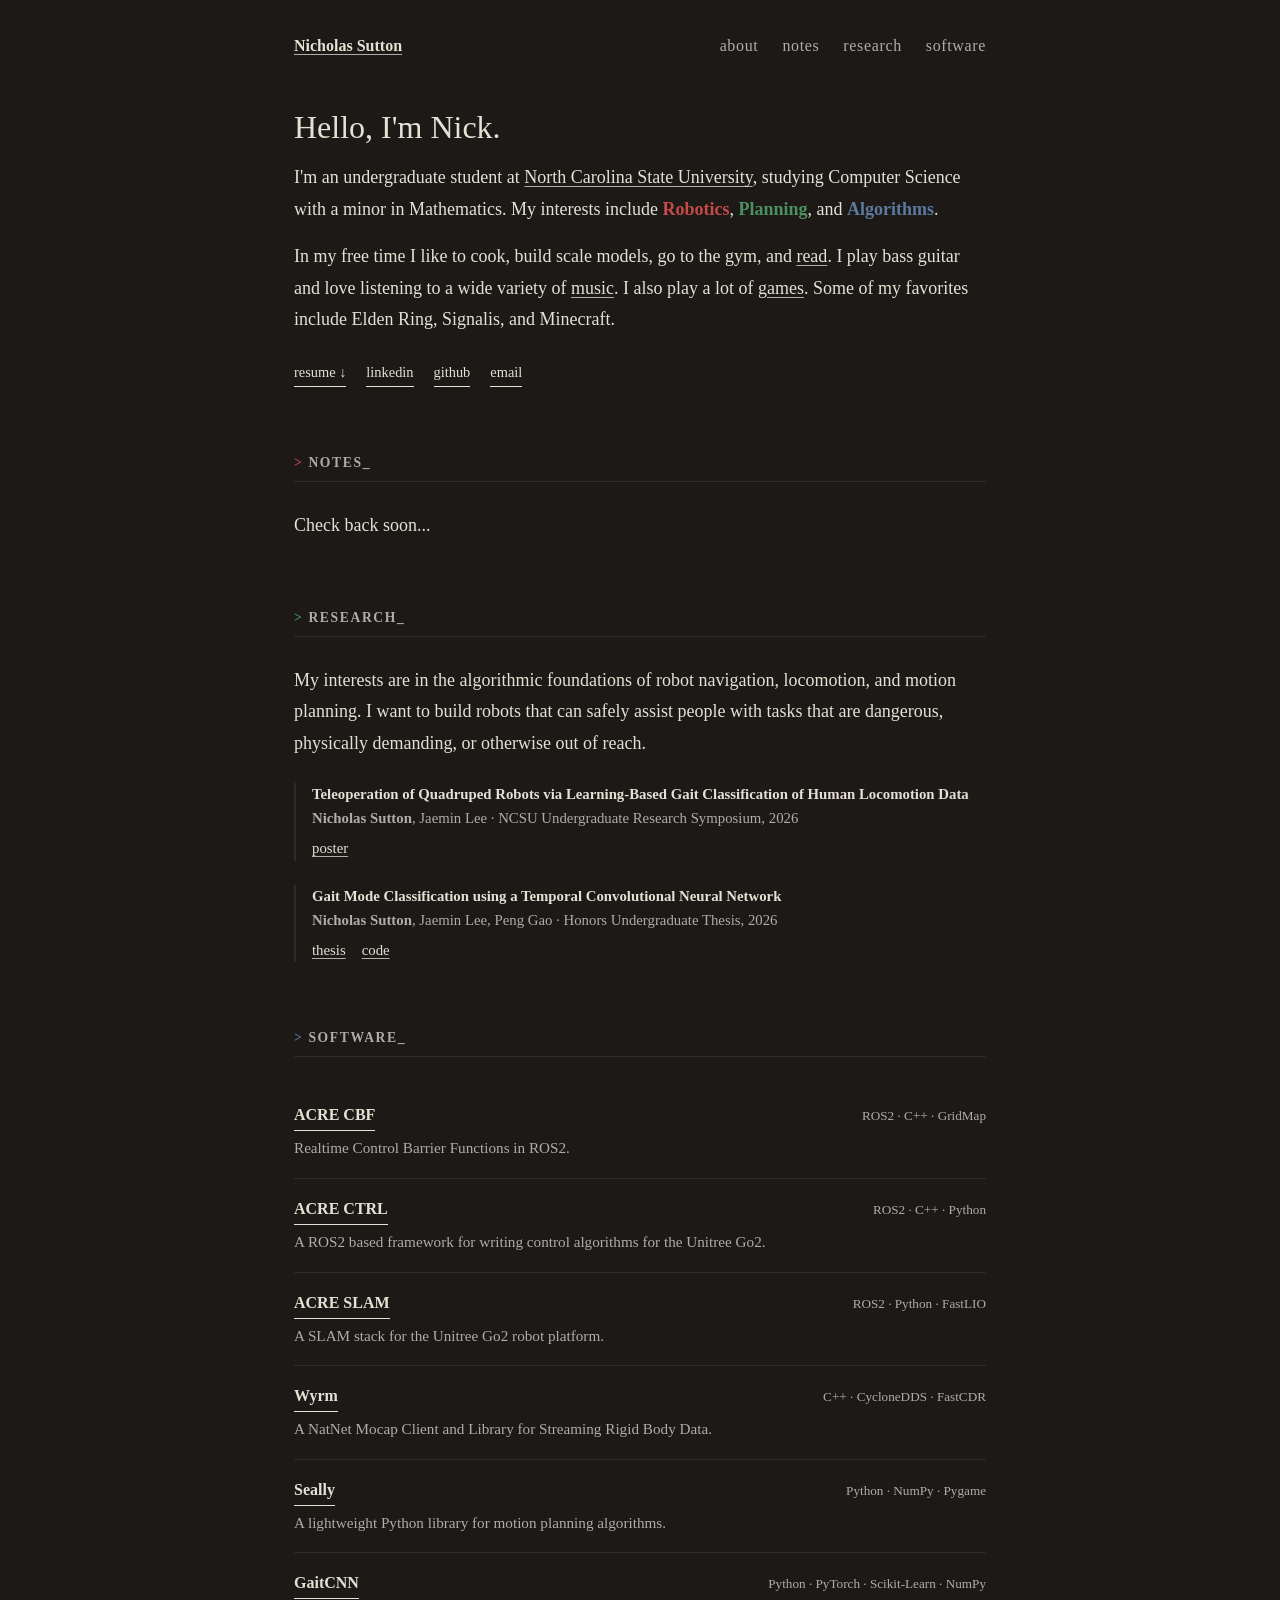
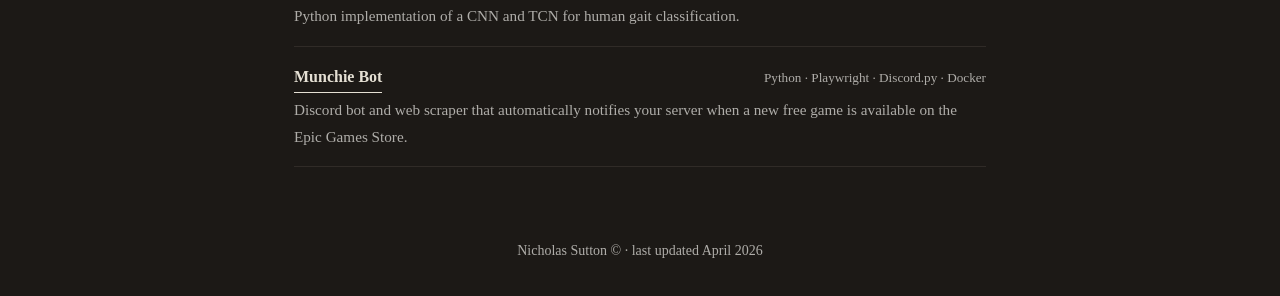
<file: index.html>
<!DOCTYPE html>
<html lang="en">
<head>
    <meta charset="UTF-8">
    <meta name="viewport" content="width=device-width, initial-scale=1.0">
    <title>Nicholas Sutton</title>
    <link rel="shortcut icon" type="image/x-icon" href="./assets/icons/favicon.ico" />
    <link rel="stylesheet" href="styles/styles.css">
</head>
<body>
    <!-- Hello Stranger -->
    <header>
        <nav>
            <a href="/" class="site-name">Nicholas Sutton</a>
            <div class="nav-links">
                <a href="#about" class=".nav-link-r">about</a>
                <a href="#notes">notes</a>
                <a href="#research">research</a>
                <a href="#software">software</a>
            </div>
        </nav>
    </header>

    <main>
        <section id="about">
            <div class="about-layout">
                <div class="about-text">
                    <h1>Hello, I'm Nick.</h1>
                    <p>I'm an undergraduate student at <a href="https://www.csc.ncsu.edu/">North Carolina State
                        University</a>, studying Computer Science with a minor in Mathematics. 
                        My interests include 
                        <span class="kw-r">Robotics</span>,
                        <span class="kw-g">Planning</span>, and
                        <span class="kw-b">Algorithms</span>.
                    </p>

                    <p>In my free time I like to cook, build scale models, go to the gym, and
                        <a href="https://www.goodreads.com/user/show/190561458-nicholas">read</a>. I play
                        bass guitar and love listening to a wide variety of
                        <a href="https://open.spotify.com/user/orange_oats?si=d898cb65fbd44dd7">music</a>. I also play
                        a lot of <a href="https://backloggd.com/u/Oats_/">games</a>. Some of my favorites include Elden Ring, Signalis, and Minecraft.
                    </p>

                    <div class="contact-row">
                        <a href="./assets/docs/nwsutton_resume.pdf" download="Nicholas_Sutton_Resume.pdf">resume ↓</a>
                        <a href="https://www.linkedin.com/in/nwsutton/" target="_blank">linkedin</a>
                        <a href="https://github.com/nick-Sutton" target="_blank">github</a>
                        <a href="mailto:nicksutton46@gmail.com">email</a>
                    </div>
                </div>

                <!-- I am Working on the Photo -->
                <!--<img src="assets/images/test.jpg" alt="Nick Image" class="headshot">-->

            </div>
        </section>

        <hr>

        <section id="notes">
            <h2><span class="kw-r">></span> Notes_</h2>
            <P>Check back soon...</P>
            <!--
            <div class="post-list">
                <a href="/notes/grad.html" class="post">
                    <span class="post-title">My Jounrey to Graduate School</span>
                    <span class="post-date">2026-04</span>
                </a>
            </div>
            -->
        </section>

        <hr>

        <section id="research">
            <h2><span class="kw-g">></span> Research_</h2>
            <p>My interests are in the algorithmic foundations of robot navigation, locomotion, and motion planning.
                I want to build robots that can safely assist people with tasks that are dangerous, physically demanding, or otherwise out
                of reach.</p>
            <div class="citation">
                <span class="cite-title">Teleoperation of Quadruped Robots via Learning-Based Gait Classification of Human Locomotion Data</span><br>
                <span class="cite-meta"><b>Nicholas Sutton</b>, Jaemin Lee · NCSU Undergraduate Research Symposium, 2026</span><br>
                <div class="cite-links">
                    <a href="assets/docs/nwsutton_poster.pdf" target="_blank">poster</a>
                </div>
            </div>
            <div class="citation">
                <span class="cite-title">Gait Mode Classification using a Temporal Convolutional Neural Network</span><br>
                <span class="cite-meta"><b>Nicholas Sutton</b>, Jaemin Lee, Peng Gao · Honors Undergraduate Thesis, 2026</span><br>
                <div class="cite-links">
                    <a href="assets/docs/nwsutton_paper.pdf" target="_blank">thesis</a>
                    <a href="https://github.com/nick-Sutton/GaitCNN" target="_blank">code</a>
                </div>
            </div>
        </section>

        <hr>

        <section id="software">
            <h2><span class="kw-b">></span> Software_</h2>

            <div class="project-list">

                <div class="project">
                    <div class="project-header">
                        <a href="https://github.com/ACRE-Lab-NCSU/acre_cbf" target="_blank" class="project-name">ACRE CBF</a>
                        <span class="project-tags">ROS2 · C++ · GridMap</span>
                    </div>
                    <p>Realtime Control Barrier Functions in ROS2.</p>
                </div>

                <div class="project">
                    <div class="project-header">
                        <a href="https://github.com/ACRE-Lab-NCSU/acre_ctrl" target="_blank" class="project-name">ACRE CTRL</a>
                        <span class="project-tags">ROS2 · C++ · Python</span>
                    </div>
                    <p>A ROS2 based framework for writing control algorithms for the Unitree Go2.</p>
                </div>

                <div class="project">
                    <div class="project-header">
                        <a href="https://github.com/ACRE-Lab-NCSU/acre_slam" target="_blank" class="project-name">ACRE SLAM</a>
                        <span class="project-tags">ROS2 · Python · FastLIO</span>
                    </div>
                    <p>A SLAM stack for the Unitree Go2 robot platform.</p>
                </div>

                <div class="project">
                    <div class="project-header">
                        <a href="https://github.com/nick-Sutton/wyrm" target="_blank" class="project-name">Wyrm</a>
                        <span class="project-tags">C++ · CycloneDDS · FastCDR</span>
                    </div>
                    <p>A NatNet Mocap Client and Library for Streaming Rigid Body Data.</p>
                </div>

                <div class="project">
                    <div class="project-header">
                        <a href="https://nick-sutton.github.io/Seally/" target="_blank" class="project-name">Seally</a>
                        <span class="project-tags">Python · NumPy · Pygame</span>
                    </div>
                    <p>A lightweight Python library for motion planning algorithms.</p>
                </div>

                <div class="project">
                    <div class="project-header">
                        <a href="https://github.com/nick-Sutton/GaitCNN" target="_blank" class="project-name">GaitCNN</a>
                        <span class="project-tags">Python · PyTorch · Scikit-Learn · NumPy</span>
                    </div>
                    <p>Python implementation of a CNN and TCN for human gait classification.</p>
                </div>

                <div class="project">
                    <div class="project-header">
                        <a href="https://github.com/nick-Sutton/MunchieBot" target="_blank" class="project-name">Munchie Bot</a>
                        <span class="project-tags">Python · Playwright · Discord.py · Docker</span>
                    </div>
                    <p>Discord bot and web scraper that automatically notifies your server when a new free game
                        is available on the Epic Games Store.</p>
                </div>
            </div>
        </section>
    </main>

    <footer>
        <p>Nicholas Sutton © · last updated April 2026</p>
    </footer>
</body>
</html>
</file>
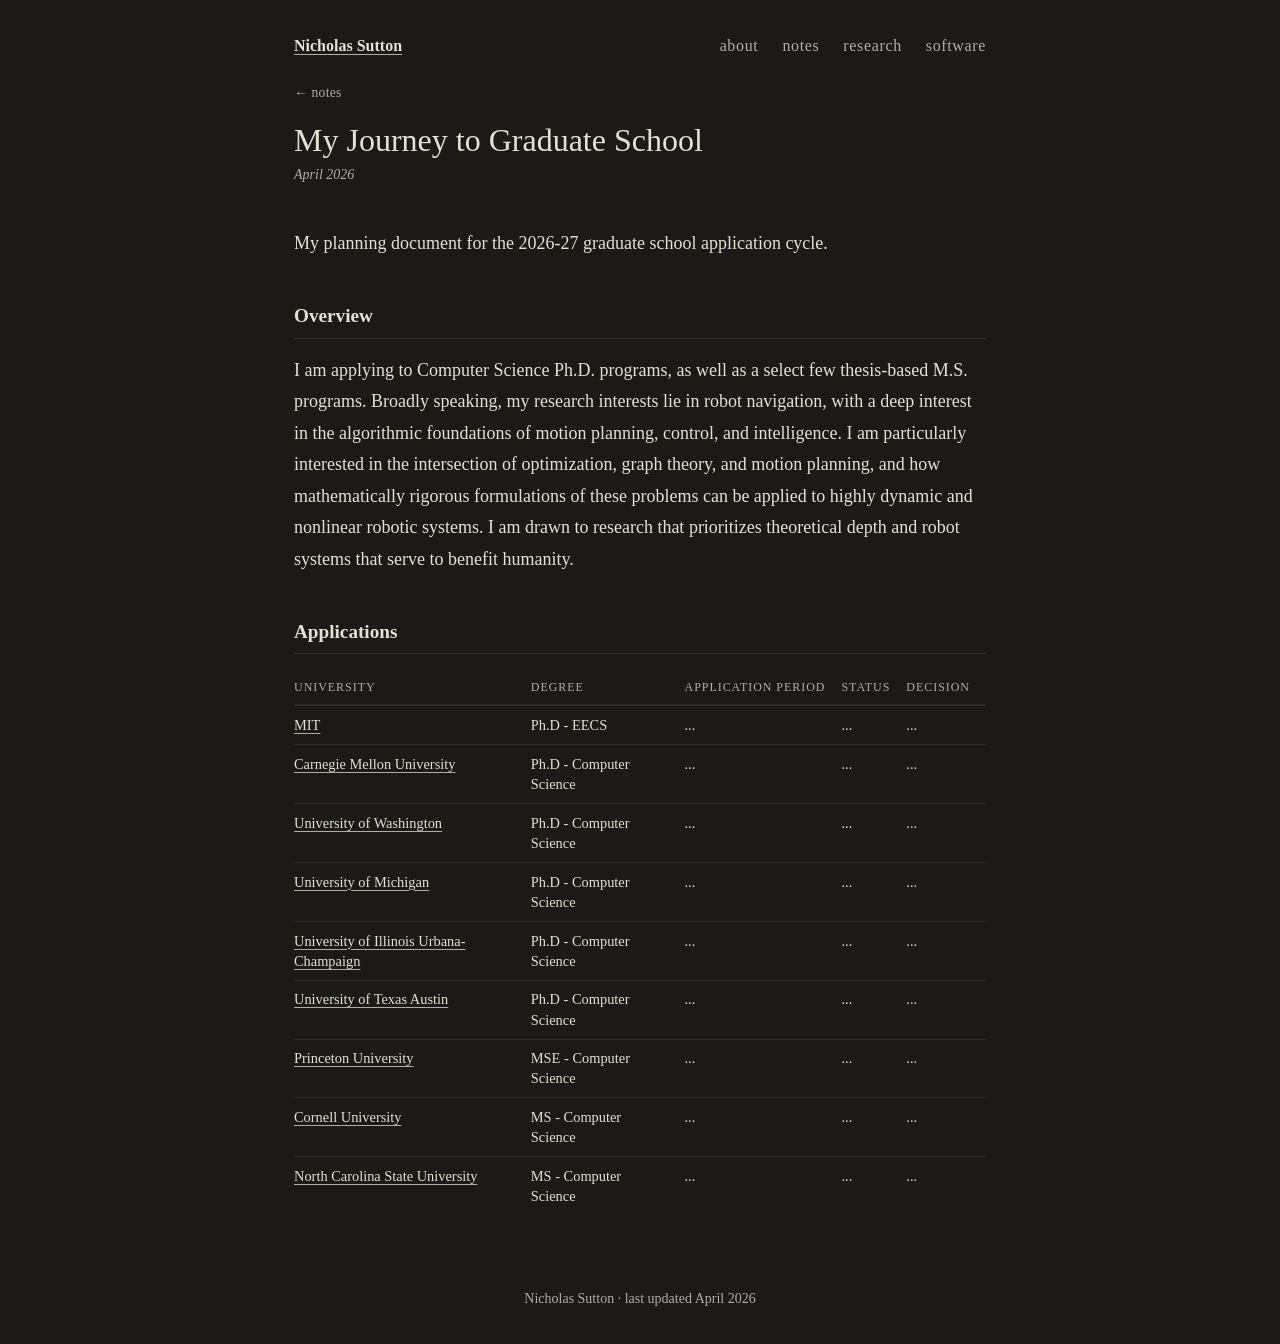
<file: notes/grad.html>
<!DOCTYPE html>
<html lang="en">
<head>
    <meta charset="UTF-8">
    <meta name="viewport" content="width=device-width, initial-scale=1.0">
    <title>My Journey to Graduate School — Nicholas Sutton</title>
    <link rel="stylesheet" href="../styles/styles.css">
    <link rel="stylesheet" href="../styles/note.css">
</head>
<body>
    <header>
        <nav>
            <a href="/" class="site-name">Nicholas Sutton</a>
            <div class="nav-links">
                <a href="/#about">about</a>
                <a href="/#notes">notes</a>
                <a href="/#research">research</a>
                <a href="/#software">software</a>
            </div>
        </nav>
    </header>

    <main>
        <article class="note">
            <div class="note-header">
                <a href="/#notes" class="back-link">← notes</a>
                <h1>My Journey to Graduate School</h1>
                <p class="note-date">April 2026</p>
            </div>
            <p>My planning document for the 2026-27 graduate school application cycle.</p>
            
            <section id="overview">
                <h2>Overview</h2>
                <p>I am applying to Computer Science Ph.D. programs, as well as a select few thesis-based M.S. programs. Broadly speaking, 
                    my research interests lie in robot navigation, with a deep interest in the algorithmic foundations of motion planning, 
                    control, and intelligence. I am particularly interested in the intersection of optimization, graph theory, 
                    and motion planning, and how mathematically rigorous formulations of these problems can be applied 
                    to highly dynamic and nonlinear robotic systems. I am drawn to research that prioritizes theoretical depth and robot systems that
                    serve to benefit humanity.
                </p>
            </section>

            <section id="app-table">
                <h2>Applications</h2>
                <table>
                    <thead>
                        <tr>
                            <th>University</th>
                            <th>Degree</th>
                            <th>Application Period</th>
                            <th>Status</th>
                            <th>Decision</th>
                        </tr>
                    </thead>
                    <tbody>
                        <tr>
                            <td><a href="#mit">MIT</a></td>
                            <td>Ph.D - EECS</td>
                            <td>...</td>
                            <td>...</td>
                            <td>...</td>
                        </tr>
                        <tr>
                            <td><a href="#cmu">Carnegie Mellon University</a></td>
                            <td>Ph.D - Computer Science</td>
                            <td>...</td>
                            <td>...</td>
                            <td>...</td>
                        </tr>
                        <tr>
                            <td><a href="#udub">University of Washington</a></td>
                            <td>Ph.D - Computer Science</td>
                            <td>...</td>
                            <td>...</td>
                            <td>...</td>
                        </tr>
                        <tr>
                            <td><a href="#umich">University of Michigan</a></td>
                            <td>Ph.D - Computer Science</td>
                            <td>...</td>
                            <td>...</td>
                            <td>...</td>
                        </tr>
                        <tr>
                            <td><a href="#uiuc">University of Illinois Urbana-Champaign</a></td>
                            <td>Ph.D - Computer Science</td>
                            <td>...</td>
                            <td>...</td>
                            <td>...</td>
                        </tr>
                        <tr>
                            <td><a href="#utaustin">University of Texas Austin</a></td>
                            <td>Ph.D - Computer Science</td>
                            <td>...</td>
                            <td>...</td>
                            <td>...</td>
                        </tr>
                        <tr>
                            <td><a href="#princeton">Princeton University</a></td>
                            <td>MSE - Computer Science</td>
                            <td>...</td>
                            <td>...</td>
                            <td>...</td>
                        </tr>
                        <tr>
                            <td><a href="#cornell">Cornell University</a></td>
                            <td>MS - Computer Science</td>
                            <td>...</td>
                            <td>...</td>
                            <td>...</td>
                        </tr>
                        <tr>
                            <td><a href="#ncsu">North Carolina State University</a></td>
                            <td>MS - Computer Science</td>
                            <td>...</td>
                            <td>...</td>
                            <td>...</td>
                        </tr>
                    </tbody>
                </table>
            </section>

            <!--
            <section id="mit">
                <h2>MIT</h2>
                <h3>Faculty of Interest</h3>
                <table>
                    <thead>
                        <tr>
                            <th>Faculty</th>
                            <th>Department</th>
                            <th>Lab</th>
                        </tr>
                    </thead>
                    <tbody>
                        <tr>
                            <td><a href="https://locomotion.csail.mit.edu/russt.html">Russ Tedrake</a></td>
                            <td>EECS</td>
                            <td><a href="https://locomotion.csail.mit.edu/index.html">Robot Locomotion Group</a></td>
                        </tr>
                        <tr>
                            <td><a href="https://people.csail.mit.edu/tlp/">Tomás Lozano-Pérez</a></td>
                            <td>EECS</td>
                            <td><a href="https://lis.csail.mit.edu/">LIS Group</a></td>
                        </tr>
                    </tbody>
                </table>
            </section>

            <section id="cmu">
                <h2>Carnegie Mellon University</h2>
                <h3>Faculty of Interest</h3>
                <table>
                    <thead>
                        <tr>
                            <th>Faculty</th>
                            <th>Department</th>
                            <th>Lab</th>
                        </tr>
                    </thead>
                    <tbody>
                        <tr>
                            <td><a href="https://www.cs.cmu.edu/~maxim/">Maxim Likhachev</a></td>
                            <td>Computer Science</td>
                            <td><a href="https://www.cs.cmu.edu/~maxim/index.html">Search-based Planning Laboratory</a></td>
                        </tr>
                    </tbody>
                </table>
            </section>

            <section id="udub">
                <h2>University of Washington</h2>
                <h3>Faculty of Interest</h3>
                <table>
                    <thead>
                        <tr>
                            <th>Faculty</th>
                            <th>Department</th>
                            <th>Lab</th>
                        </tr>
                    </thead>
                    <tbody>
                        <tr>
                            <td><a href="https://goodrobot.ai/">Siddhartha Srinivasa</a></td>
                            <td>Computer Science</td>
                            <td><a href="https://personalrobotics.cs.washington.edu/">Personal Robotics Lab</a></td>
                        </tr>
                        <tr>
                            <td><a href="https://homes.cs.washington.edu/~bboots/">Byron Boots</a></td>
                            <td>Computer Science</td>
                            <td><a href="https://robotlearning.cs.washington.edu/">Robot Learning Lab</a></td>
                        </tr>
                    </tbody>
                </table>
            </section>

            <section id="umich">
                <h2>University of Michigan</h2>
                <h3>Faculty of Interest</h3>
                <table>
                    <thead>
                        <tr>
                            <th>Faculty</th>
                            <th>Department</th>
                            <th>Lab</th>
                        </tr>
                    </thead>
                    <tbody>
                        <tr>
                            <td><a href="https://goodrobot.ai/">Siddhartha Srinivasa</a></td>
                            <td>Computer Science</td>
                            <td><a href="https://personalrobotics.cs.washington.edu/">Personal Robotics Lab</a></td>
                        </tr>
                        <tr>
                            <td><a href="https://homes.cs.washington.edu/~bboots/">Byron Boots</a></td>
                            <td>Computer Science</td>
                            <td><a href="https://robotlearning.cs.washington.edu/">Robot Learning Lab</a></td>
                        </tr>
                    </tbody>
                </table>
            </section>

            <section id="uiuc">
                <h2>University of Illinois Urbana-Champaign</h2>
                <h3>Faculty of Interest</h3>
                <table>
                    <thead>
                        <tr>
                            <th>Faculty</th>
                            <th>Department</th>
                            <th>Lab</th>
                        </tr>
                    </thead>
                    <tbody>
                        <tr>
                            <td><a href="https://kkhauser.web.illinois.edu/">Kris Hauser</a></td>
                            <td>Computer Science</td>
                            <td><a href="https://motion.cs.illinois.edu/">Intelligent Motion Laboratory</a></td>
                        </tr>
                        <tr>
                            <td><a href="https://krdc.web.illinois.edu/">Katie Driggs-Campbell</a></td>
                            <td>Electrical and Computer Engineering</td>
                            <td><a href="https://thehcalab.web.illinois.edu/">Human-Centered Autonomy Lab</a></td>
                        </tr>
                        <tr>
                            <td><a href="https://siebelschool.illinois.edu/about/people/faculty/namato">Nancy Amato</a></td>
                            <td>Computer Science</td>
                            <td><a href="https://parasollab.web.illinois.edu/">Parasol Lab</a></td>
                        </tr>
                    </tbody>
                </table>
            </section>

            <section id="utaustin">
                <h2>University of Texas Austin</h2>
                <h3>Faculty of Interest</h3>
                <table>
                    <thead>
                        <tr>
                            <th>Faculty</th>
                            <th>Department</th>
                            <th>Lab</th>
                        </tr>
                    </thead>
                    <tbody>
                        <tr>
                            <td><a href="https://clearoboticslab.github.io/people/david_fridovich-keil/index.html">David Fridovich-Keil</a></td>
                            <td>Computer Science</td>
                            <td><a href="https://clearoboticslab.github.io/">Fridovich-Keil Lab</a></td>
                        </tr>
                        <tr>
                            <td><a href="https://www.cs.utexas.edu/~isler/">Ibrahim Volkan Isler</a></td>
                            <td>Computer Science</td>
                            <td><a href="https://rsn.cs.utexas.edu/">Robotics, Sensing and Networks Lab</a></td>
                        </tr>
                        <tr>
                            <td><a href="https://www.ae.utexas.edu/people/faculty/faculty-directory/topcu">Ufuk Topcu</a></td>
                            <td>Computer Science</td>
                            <td><a href="https://autonomy.oden.utexas.edu/">Center for Autonomy</a></td>
                        </tr>
                    </tbody>
                </table>
            </section>

            <section id="princeton">
                <h2>Princeton University</h2>
                <h3>Faculty of Interest</h3>
                <table>
                    <thead>
                        <tr>
                            <th>Faculty</th>
                            <th>Department</th>
                            <th>Lab</th>
                        </tr>
                    </thead>
                    <tbody>
                        <tr>
                            <td><a href="https://irom-lab.princeton.edu/majumdar">Anirudha Majumdar</a></td>
                            <td>Mechanical & Aerospace Engineering</td>
                            <td><a href="https://irom-lab.princeton.edu/">Intelligent Robot Motion Lab</a></td>
                        </tr>
                        <tr>
                            <td><a href="https://saferobotics.princeton.edu/jaime">Jaime F. Fisac</a></td>
                            <td>Electrical and Computer Engineering</td>
                            <td><a href="https://saferobotics.princeton.edu/">Safe Robotics Lab</a></td>
                        </tr>
                    </tbody>
                </table>
            </section>

            <section id="cornell">
                <h2>Cornell University</h2>
                <h3>Faculty of Interest</h3>
                <table>
                    <thead>
                        <tr>
                            <th>Faculty</th>
                            <th>Department</th>
                            <th>Lab</th>
                        </tr>
                    </thead>
                    <tbody>
                        <tr>
                            <td><a href="https://www.duffield.cornell.edu/people/hadas-kress-gazit/">Hadas Kress-Gazit</a></td>
                            <td>Mechanical and Aerospace Engineering</td>
                            <td><a href="https://www.verifiablerobotics.com/">Verifiable Robotics Research Group</a></td>
                        </tr>
                        <tr>
                            <td><a href="https://sanjibanc.github.io/">Sanjiban Choudhury</a></td>
                            <td>Computer Science</td>
                            <td><a href="https://portal.cs.cornell.edu/">PORTAL Group</a></td>
                        </tr>
                    </tbody>
                </table>
            </section>

            <section id="ncsu">
                <h2>North Carolina State University</h2>
                <h3>Faculty of Interest</h3>
                <table>
                    <thead>
                        <tr>
                            <th>Faculty</th>
                            <th>Department</th>
                            <th>Lab</th>
                        </tr>
                    </thead>
                    <tbody>
                        <tr>
                            <td><a href="https://mae.ncsu.edu/people/jaemin-lee/">Jaemin Lee</a></td>
                            <td>Mechanical and Aerospace Engineering</td>
                            <td><a href="https://hier-robotics.github.io/">HIER Lab</a></td>
                        </tr>
                        <tr>
                            <td><a href="https://csc.ncsu.edu/people/pgao5/">Peng Gao</a></td>
                            <td>Computer Science</td>
                            <td><a href="https://research.csc.ncsu.edu/corob/index.html">CoRob Lab</a></td>
                        </tr>
                        <tr>
                            <td><a href="https://maxhcohen.github.io/">Max Cohen</a></td>
                            <td>Computer Science</td>
                            <td><a href="https://maxhcohen.github.io/">...</a></td>
                        </tr>
                    </tbody>
                </table>
            </section>
-->
        </article>
    </main>

    <footer>
        <p>Nicholas Sutton · last updated April 2026</p>
    </footer>
</body>
</html>
</file>
<file: styles/styles.css>
:root {
    /* -- light --
    --bg:      #faf8f2;
    --text:    #1c1c1a;
    --muted:   #6b6860;
    --accent:  #7a3b2e;
    --border:  #ddd9d0;
    */
    /* -- dark -- */
    --bg:      #1c1916;
    --text:    #e5e0d4;
    --muted:   #afada9;
    --accent:  #5f7185;  /* bluish grey */
    --border:  #302b27;

    --max-width: 740px;
}

*, *::before, *::after {
    box-sizing: border-box;
}

body {
    background-color: var(--bg);
    color: var(--text);
    font-family: Georgia, 'Times New Roman', serif;
    font-size: 18px;
    line-height: 1.75;
    max-width: var(--max-width);
    margin: 0 auto;
    padding: 0 1.5rem;
}

/* ── Links ── */
a {
    color: var(--text);
    font-weight: normal;
    text-decoration: underline;
    text-underline-offset: 3px;
    text-decoration-color: var(--muted);
}

a:hover {
    color: var(--accent);
    text-decoration-color: var(--accent);
}

/* ── Headings ── */
h1 {
    font-size: 2rem;
    font-weight: normal;
    line-height: 1.2;
    margin: 0 0 1rem;
}

h2 {
    font-size: 0.85rem;
    font-weight: bold;
    letter-spacing: 0.12em;
    text-transform: uppercase;
    color: var(--muted);
    border-bottom: 1px solid var(--border);
    padding-bottom: 0.4rem;
    margin: 0 0 1.75rem;
}

h3 {
    font-size: 1rem;
    font-weight: bold;
    margin: 2rem 0 1rem;
}

p {
    margin: 0 0 1rem;
}

ul {
    margin: 0.4rem 0 0;
    padding-left: 1.2rem;
}

li {
    margin-bottom: 0.35rem;
}

hr {
    border: none;
    margin: 2rem 0;
}

/* ── Nav ── */
header {
    padding: 2rem 0 1rem;
}

nav {
    display: flex;
    justify-content: space-between;
    align-items: baseline;
    flex-wrap: wrap;
    gap: 0.5rem 1rem;
}

.site-name {
    font-size: 1.0rem;
    font-weight: bold;
    font-family: Georgia, serif;
}

.nav-links {
    display: flex;
    gap: 1.5rem;
    flex-wrap: wrap;
}

.nav-links a {
    font-size: 1.0rem;
    color: var(--muted);
    text-decoration: none;
    letter-spacing: 0.04em;
}

.nav-links a[href="#about"]:hover    { color: #7a5c9e; } /* muted purple */
.nav-links a[href="#notes"]:hover    { color: #c54a4a; } /* red          */
.nav-links a[href="#research"]:hover { color: #4b9161; } /* green        */
.nav-links a[href="#software"]:hover { color: #5c799e; } /* blue         */

/* ── Keyword highlights ── */
.kw-r { color: #c54a4a; font-weight: bold; }
.kw-g { color: #4b9161; font-weight: bold; }
.kw-b { color: #5c799e; font-weight: bold; }

/* ── About ── */
#about {
    padding-top: 2rem;
    margin-bottom: 0;
}

.about-layout {
    display: flex;
    gap: 2.5rem;
    align-items: flex-start;
}

.about-text {
    flex: 1;
    min-width: 0;
}

.eyebrow {
    font-size: 0.8rem;
    letter-spacing: 0.1em;
    text-transform: uppercase;
    color: var(--muted);
    margin: 0 0 0.4rem;
}

.headshot {
    width: 180px;
    height: 180px;
    object-fit: cover;
    flex-shrink: 0;
    border: 1px solid var(--border);
}

@media (max-width: 540px) {
    .about-layout {
        flex-direction: column-reverse;
        gap: 1.5rem;
    }
    .headshot {
        width: 120px;
        height: 120px;
    }
}

/* ── Contact row ── */
.contact-row {
    display: flex;
    gap: 1.25rem;
    flex-wrap: wrap;
    margin-top: 1.5rem;
    font-size: 0.9rem;
}

.contact-row a {
    text-decoration: none;
    border-bottom: 1px solid var(--text);
    padding-bottom: 1px;
}

.contact-row a:hover {
    color: var(--accent);
    border-bottom-color: var(--accent);
}

/* ── Sections ── */
section {
    margin-bottom: 0;
}

/* ── Experience ── */
.entry {
    margin-bottom: 2rem;
}

.entry-header {
    display: flex;
    justify-content: space-between;
    align-items: baseline;
    gap: 1rem;
    flex-wrap: wrap;
}

.entry-title {
    font-weight: bold;
}

.entry-date {
    color: var(--muted);
    font-size: 0.875rem;
    white-space: nowrap;
}

.entry-org {
    color: var(--muted);
    font-size: 0.9rem;
    margin-bottom: 0.4rem;
}

.entry-org a {
    color: var(--muted);
    text-decoration-color: transparent;
}

.entry-org a:hover {
    color: var(--accent);
}

/* ── Publications ── */
.publication {
    padding-left: 1rem;
    border-left: 2px solid var(--border);
    margin-bottom: 2rem;
}

.pub-title {
    font-weight: bold;
    margin-bottom: 0.2rem;
}

.pub-authors {
    font-style: italic;
    color: var(--muted);
    font-size: 0.9rem;
    margin-bottom: 0.15rem;
}

.pub-venue {
    font-size: 0.875rem;
    color: var(--muted);
    margin-bottom: 0.75rem;
}

.pub-abstract {
    font-size: 0.925rem;
    margin-bottom: 0.5rem;
}

.pub-tags {
    font-size: 0.825rem;
    color: var(--muted);
    margin-bottom: 0.5rem;
    letter-spacing: 0.02em;
}

.pub-links {
    display: flex;
    gap: 1.25rem;
    font-size: 0.875rem;
}

/* ── Notes ── */
.section-note {
    color: var(--muted);
    font-size: 0.925rem;
    margin-bottom: 1.25rem;
    font-style: italic;
}

.post-list {
    display: flex;
    flex-direction: column;
}

.post {
    display: flex;
    justify-content: space-between;
    align-items: baseline;
    gap: 1rem;
    padding: 0.75rem 0;
    border-bottom: 1px solid var(--border);
    text-decoration: none;
    color: var(--text);
}

.post:first-child {
    border-top: 0px solid var(--border);
}

.post:hover .post-title {
    color: var(--accent);
}

.post-title {
    font-size: 0.975rem;
}

.post-date {
    color: var(--muted);
    font-size: 0.825rem;
    white-space: nowrap;
    flex-shrink: 0;
}

/* ── Research ── */
.citation {
    border-left: 2px solid var(--border);
    padding-left: 1rem;
    margin-top: 1.5rem;
    font-size: 0.925rem;
    line-height: 1.6;
}

.cite-title {
    font-weight: bold;
}

.cite-meta {
    color: var(--muted);
}

.cite-links {
    display: flex;
    gap: 1rem;
    margin-top: 0.4rem;
}

/* ── Software ── */
.project-list {
    display: flex;
    flex-direction: column;
}

.project {
    padding: 1rem 0;
    border-bottom: 1px solid var(--border);
}

.project:first-child {
    border-top: 0px solid var(--border);
}

.project-header {
    display: flex;
    justify-content: space-between;
    align-items: baseline;
    gap: 1rem;
    flex-wrap: wrap;
    margin-bottom: 0.25rem;
}

.project-name {
    font-weight: bold;
    text-decoration: none;
    border-bottom: 1px solid var(--text);
    padding-bottom: 1px;
    font-size: 1rem;
}

.project-name:hover {
    color: var(--accent);
    border-bottom-color: var(--accent);
}

.project-tags {
    color: var(--muted);
    font-size: 0.825rem;
    white-space: nowrap;
}

@media (max-width: 480px) {
    .project-header {
        flex-direction: column;
        gap: 0.15rem;
    }
    .project-tags {
        white-space: normal;
    }
}

.project p {
    margin: 0;
    font-size: 0.95rem;
    color: var(--muted);
}

/* ── Footer ── */
footer {
    padding: 1.5rem 0 2rem;
    margin-top: 3rem;
    font-size: 0.875rem;
    color: var(--muted);
    text-align: center;
}

footer p {
    margin: 0;
}

footer a {
    color: var(--muted);
    text-decoration-color: transparent;
}

footer a:hover {
    color: var(--accent);
}
</file>
<file: styles/note.css>
/* Styles for individual note pages (loaded in addition to styles.css) */

/* ── Tables ── */
.note table {
    width: 100%;
    border-collapse: collapse;
    font-size: 0.9rem;
    margin-bottom: 2rem;
    overflow-x: auto;
    display: block;
}

.note thead th {
    text-align: left;
    padding: 0.4rem 1rem 0.4rem 0;
    border-bottom: 2px solid var(--border);
    color: var(--muted);
    font-size: 0.75rem;
    letter-spacing: 0.08em;
    text-transform: uppercase;
    font-weight: normal;
    white-space: nowrap;
}

.note tbody td {
    padding: 0.55rem 1rem 0.55rem 0;
    border-bottom: 1px solid var(--border);
    vertical-align: top;
    line-height: 1.4;
}

.note tbody tr:last-child td {
    border-bottom: none;
}

.note tbody tr:hover td {
    background-color: color-mix(in srgb, var(--border) 40%, transparent);
}

.note-header {
    margin-bottom: 2.5rem;
}

.back-link {
    display: inline-block;
    font-size: 0.85rem;
    color: var(--muted);
    text-decoration: none;
    margin-bottom: 1rem;
    letter-spacing: 0.02em;
}

.back-link:hover {
    color: var(--accent);
}

.note-header h1 {
    margin: 0 0 0.25rem;
}

.note-date {
    color: var(--muted);
    font-size: 0.875rem;
    margin: 0;
    font-style: italic;
}

/* ── Prose ── */
.note h2 {
    /* Override the small-caps nav style for in-note headings */
    font-size: 1.2rem;
    font-weight: bold;
    letter-spacing: 0;
    text-transform: none;
    color: var(--text);
    border-bottom: 1px solid var(--border);
    padding-bottom: 0.3rem;
    margin: 2.5rem 0 1rem;
}

.note h3 {
    font-size: 1rem;
    font-weight: bold;
    margin: 1.75rem 0 0.5rem;
}

.note p {
    margin: 0 0 1rem;
}

.note ul,
.note ol {
    margin: 0 0 1rem;
    padding-left: 1.4rem;
}

.note li {
    margin-bottom: 0.4rem;
}

/* ── Code ── */
.note code {
    font-family: 'Menlo', 'Consolas', 'Liberation Mono', monospace;
    font-size: 0.875em;
    background: #f0ece0;
    padding: 0.15em 0.35em;
    border-radius: 2px;
}

.note pre {
    background: #f0ece0;
    border-left: 3px solid var(--border);
    padding: 1rem 1.25rem;
    overflow-x: auto;
    margin: 0 0 1.25rem;
    line-height: 1.5;
}

.note pre code {
    background: none;
    padding: 0;
    font-size: 0.85em;
}

/* ── Blockquote ── */
.note blockquote {
    border-left: 3px solid var(--border);
    margin: 0 0 1rem;
    padding: 0.1rem 0 0.1rem 1.25rem;
    color: var(--muted);
    font-style: italic;
}

.note blockquote p {
    margin-bottom: 0;
}
</file>
